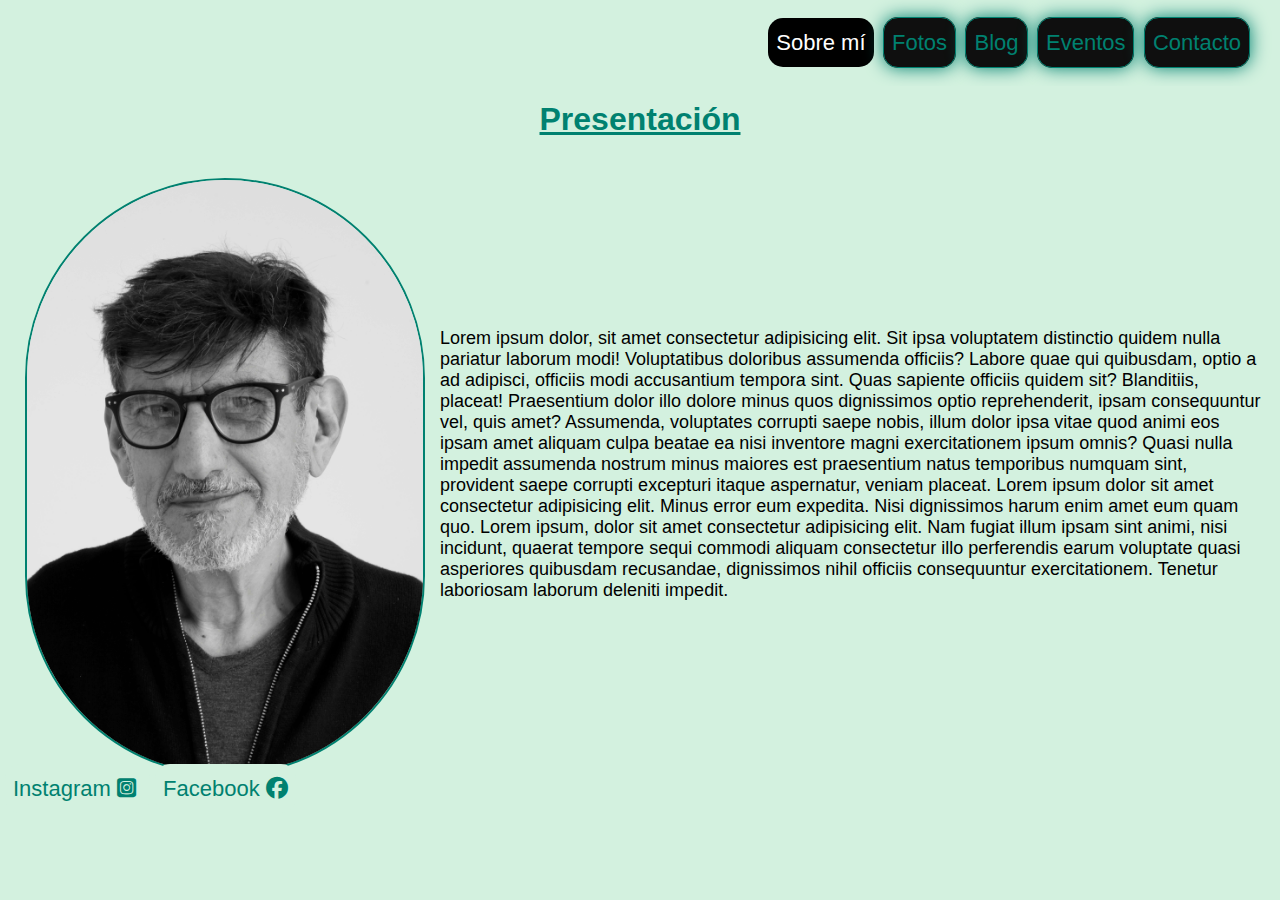
<file: index.html>
<!DOCTYPE html>
<html lang="en">
  <head>
    <meta charset="UTF-8" />
    <meta name="viewport" content="width=device-width, initial-scale=1.0" />
    <link rel="stylesheet" href="./asset/estilo.css" />
    <link
      rel="stylesheet"
      href="https://cdnjs.cloudflare.com/ajax/libs/font-awesome/6.5.1/css/all.min.css"
    />
  </head>
  <body>
    <header>
      <nav>
        <a href="../index.html" class="btn-nav-select">Sobre mí</a>
        <a href="./asset/Fotos.html" class="btn-nav">Fotos</a>
        <a href="./asset/blog.html" class="btn-nav">Blog</a>
        <a href="./asset/eventos.html" class="btn-nav">Eventos</a>
        <a href="./asset/contacto.html" class="btn-nav">Contacto</a>
      </nav>
    </header>

    <h1>Presentación</h1>
    <main id="index">
      <img
        id="Presentación"
        src="./img/img/presentacion1.jpg"
        alt="Foto Alejadro"
      />
      <p>
        Lorem ipsum dolor, sit amet consectetur adipisicing elit. Sit ipsa
        voluptatem distinctio quidem nulla pariatur laborum modi! Voluptatibus
        doloribus assumenda officiis? Labore quae qui quibusdam, optio a ad
        adipisci, officiis modi accusantium tempora sint. Quas sapiente officiis
        quidem sit? Blanditiis, placeat! Praesentium dolor illo dolore minus
        quos dignissimos optio reprehenderit, ipsam consequuntur vel, quis amet?
        Assumenda, voluptates corrupti saepe nobis, illum dolor ipsa vitae quod
        animi eos ipsam amet aliquam culpa beatae ea nisi inventore magni
        exercitationem ipsum omnis? Quasi nulla impedit assumenda nostrum minus
        maiores est praesentium natus temporibus numquam sint, provident saepe
        corrupti excepturi itaque aspernatur, veniam placeat. Lorem ipsum dolor
        sit amet consectetur adipisicing elit. Minus error eum expedita. Nisi
        dignissimos harum enim amet eum quam quo. Lorem ipsum, dolor sit amet
        consectetur adipisicing elit. Nam fugiat illum ipsam sint animi, nisi
        incidunt, quaerat tempore sequi commodi aliquam consectetur illo
        perferendis earum voluptate quasi asperiores quibusdam recusandae,
        dignissimos nihil officiis consequuntur exercitationem. Tenetur
        laboriosam laborum deleniti impedit.
      </p>
    </main>
    <footer>
      <a href="https://www.instagram.com/alecifu_ph/" target="_blank"
        >Instagram
        <i class="fa-brands fa-square-instagram"></i>
      </a>
      <a
        href="https://www.facebook.com/alejandro.cifuentes.1238?locale=es_LA"
        target="_blank"
        >Facebook
        <i class="fa-brands fa-facebook"></i>
      </a>
    </footer>
  </body>
</html>
</file>
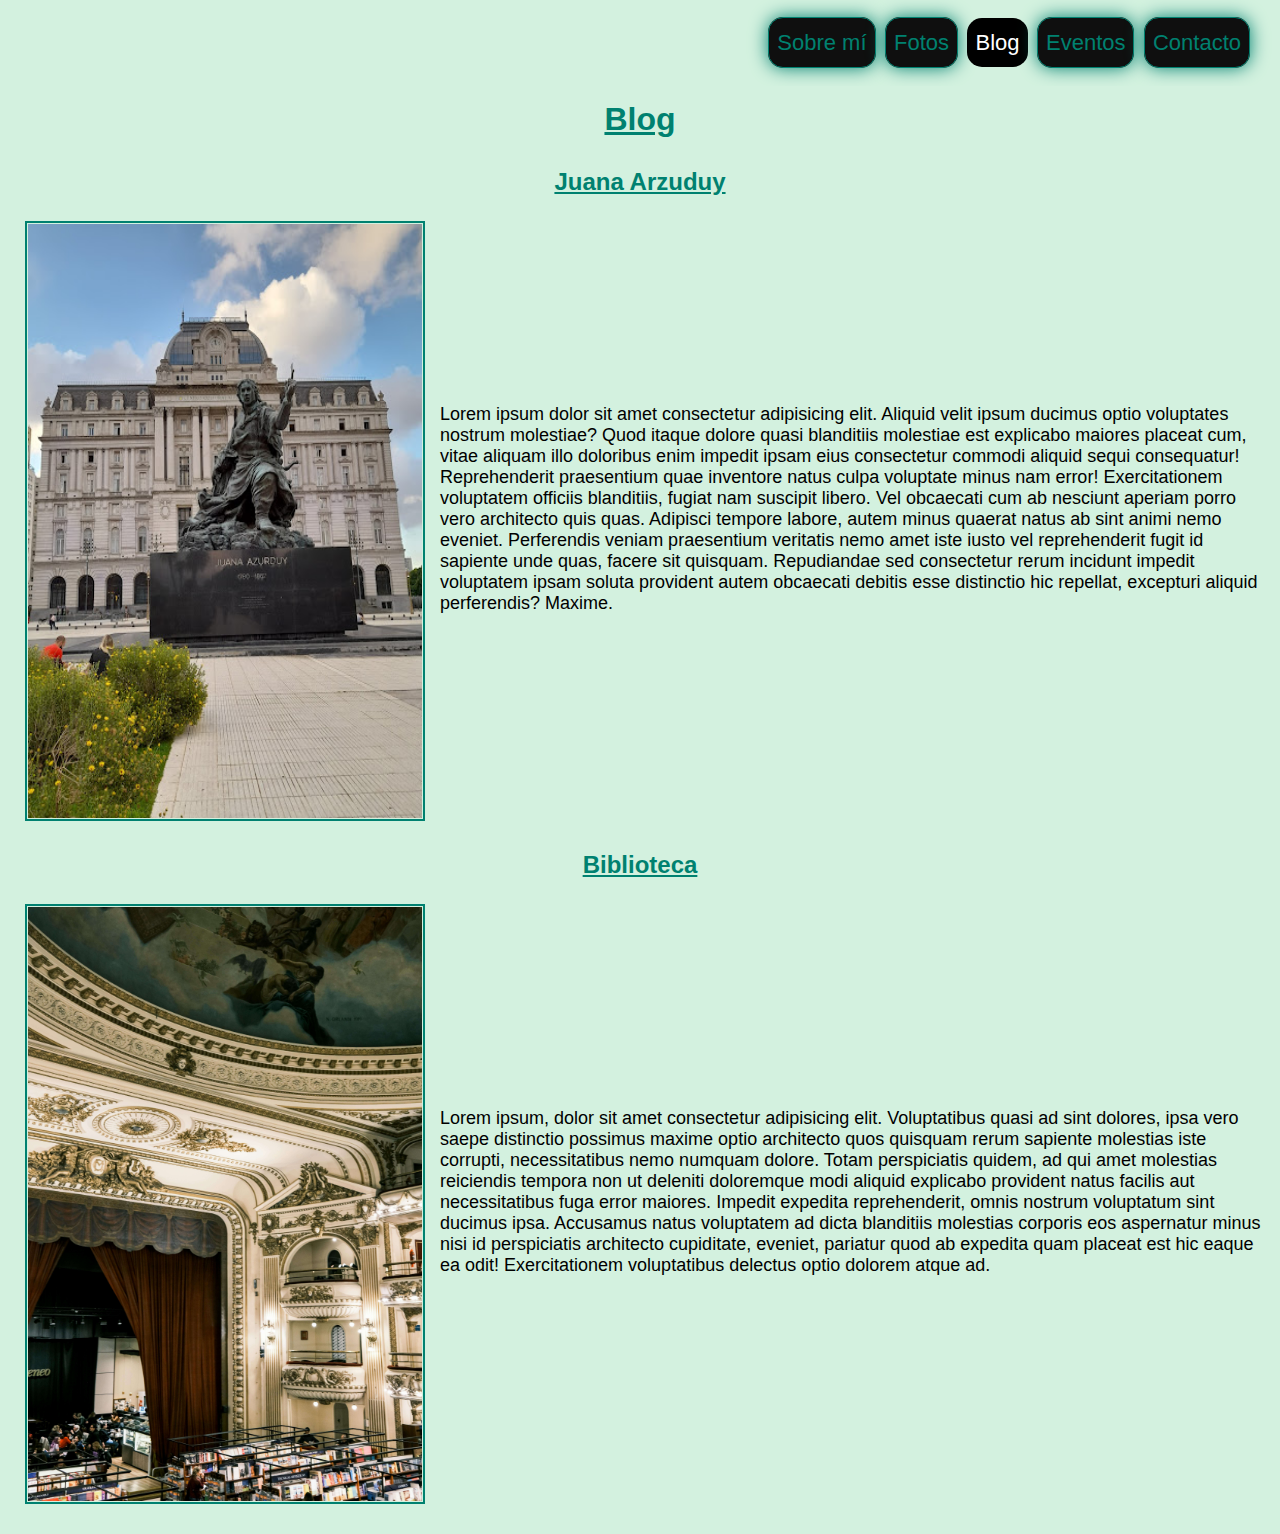
<file: asset/blog.html>
<!DOCTYPE html>
<html lang="en">
  <head>
    <meta charset="UTF-8" />
    <meta name="viewport" content="width=device-width, initial-scale=1.0" />
    <link rel="stylesheet" href="./estilo.css" />
    <link
      rel="stylesheet"
      href="https://cdnjs.cloudflare.com/ajax/libs/font-awesome/6.5.1/css/all.min.css"
    />
  </head>
  <body>
    <header>
      <nav>
        <a href="../index.html" class="btn-nav">Sobre mí</a>
        <a href="../asset/Fotos.html" class="btn-nav">Fotos</a>
        <a href="../asset/blog.html" class="btn-nav-select">Blog</a>
        <a href="../asset/eventos.html" class="btn-nav">Eventos</a>
        <a href="../asset/contacto.html" class="btn-nav">Contacto</a>
      </nav>
    </header>

    <main>
      <h1>Blog</h1>
      <h2>Juana Arzuduy</h2>
      <div>
        <img
          id="distintas"
          src="../img/img/Juana Azurduy1.jpg"
          alt="Juana Arzuduy"
        />
        <p>
          Lorem ipsum dolor sit amet consectetur adipisicing elit. Aliquid velit
          ipsum ducimus optio voluptates nostrum molestiae? Quod itaque dolore
          quasi blanditiis molestiae est explicabo maiores placeat cum, vitae
          aliquam illo doloribus enim impedit ipsam eius consectetur commodi
          aliquid sequi consequatur! Reprehenderit praesentium quae inventore
          natus culpa voluptate minus nam error! Exercitationem voluptatem
          officiis blanditiis, fugiat nam suscipit libero. Vel obcaecati cum ab
          nesciunt aperiam porro vero architecto quis quas. Adipisci tempore
          labore, autem minus quaerat natus ab sint animi nemo eveniet.
          Perferendis veniam praesentium veritatis nemo amet iste iusto vel
          reprehenderit fugit id sapiente unde quas, facere sit quisquam.
          Repudiandae sed consectetur rerum incidunt impedit voluptatem ipsam
          soluta provident autem obcaecati debitis esse distinctio hic repellat,
          excepturi aliquid perferendis? Maxime.
        </p>
      </div>
      <h2>Biblioteca</h2>
      <div>
        <img id="distintas" src="../img/img/biblioteca.jpg" alt="Libreria" />
        <p>
          Lorem ipsum, dolor sit amet consectetur adipisicing elit. Voluptatibus
          quasi ad sint dolores, ipsa vero saepe distinctio possimus maxime
          optio architecto quos quisquam rerum sapiente molestias iste corrupti,
          necessitatibus nemo numquam dolore. Totam perspiciatis quidem, ad qui
          amet molestias reiciendis tempora non ut deleniti doloremque modi
          aliquid explicabo provident natus facilis aut necessitatibus fuga
          error maiores. Impedit expedita reprehenderit, omnis nostrum
          voluptatum sint ducimus ipsa. Accusamus natus voluptatem ad dicta
          blanditiis molestias corporis eos aspernatur minus nisi id
          perspiciatis architecto cupiditate, eveniet, pariatur quod ab expedita
          quam placeat est hic eaque ea odit! Exercitationem voluptatibus
          delectus optio dolorem atque ad.
        </p>
      </div>
    </main>

    <!--<footer>
      <a href="https://www.instagram.com/alecifu_ph/" target="_blank"
        >Instagram
        <i class="fa-brands fa-square-instagram"></i>
      </a>
      <a
        href="https://www.facebook.com/alejandro.cifuentes.1238?locale=es_LA"
        target="_blank"
        >Facebook
        <i class="fa-brands fa-facebook"></i>
      </a>
    </footer>-->
  </body>
</html>
</file>
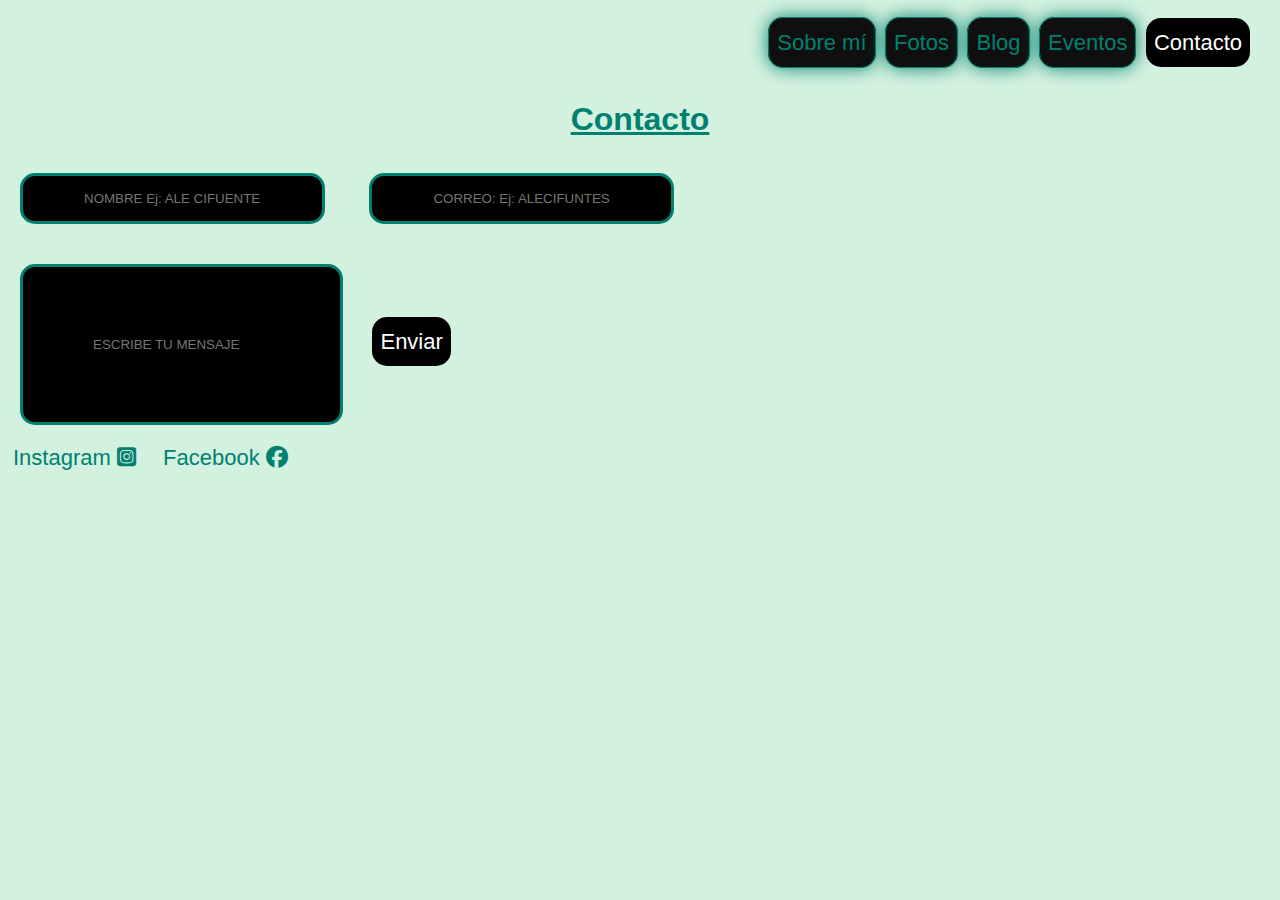
<file: asset/contacto.html>
<!DOCTYPE html>
<html lang="en">
  <head>
    <meta charset="UTF-8" />
    <meta name="viewport" content="width=device-width, initial-scale=1.0" />
    <link rel="stylesheet" href="./estilo.css" />
    <link
      rel="stylesheet"
      href="https://cdnjs.cloudflare.com/ajax/libs/font-awesome/6.5.1/css/all.min.css"
    />
  </head>
  <body>
    <header>
      <nav>
        <a href="../index.html" class="btn-nav">Sobre mí</a>
        <a href="./Fotos.html" class="btn-nav">Fotos</a>
        <a href="./blog.html" class="btn-nav">Blog</a>
        <a href="./eventos.html" class="btn-nav">Eventos</a>
        <a href="./contacto.html" class="btn-nav-select">Contacto</a>
      </nav>
    </header>

    <main>
      <form>
        <h1>Contacto</h1>
        <input type="text" placeholder="NOMBRE Ej: ALE CIFUENTES" />
        <input type="text" placeholder="CORREO: Ej: ALECIFUNTES@GMAIL.COM" />
        <br />
        <input id="Mensaje" type="text" placeholder="ESCRIBE TU MENSAJE" />
        <a
          class="btn-nav-select"
          href="https://mail.google.com/mail/u/0/#inbox?compose=GTvVlcRwRrkDNPkPjVGnHrrGrWSKzXzMVBLHJbHbmSqzcRzwSJzBdKrZXXqzNMzWkXxgmxzlRlDGf"
          >Enviar</a
        >
      </form>
    </main>

    <footer>
      <a href="https://www.instagram.com/alecifu_ph/" target="_blank"
        >Instagram
        <i class="fa-brands fa-square-instagram"></i>
      </a>
      <a
        href="https://www.facebook.com/alejandro.cifuentes.1238?locale=es_LA"
        target="_blank"
        >Facebook
        <i class="fa-brands fa-facebook"></i>
      </a>
    </footer>
  </body>
</html>
</file>
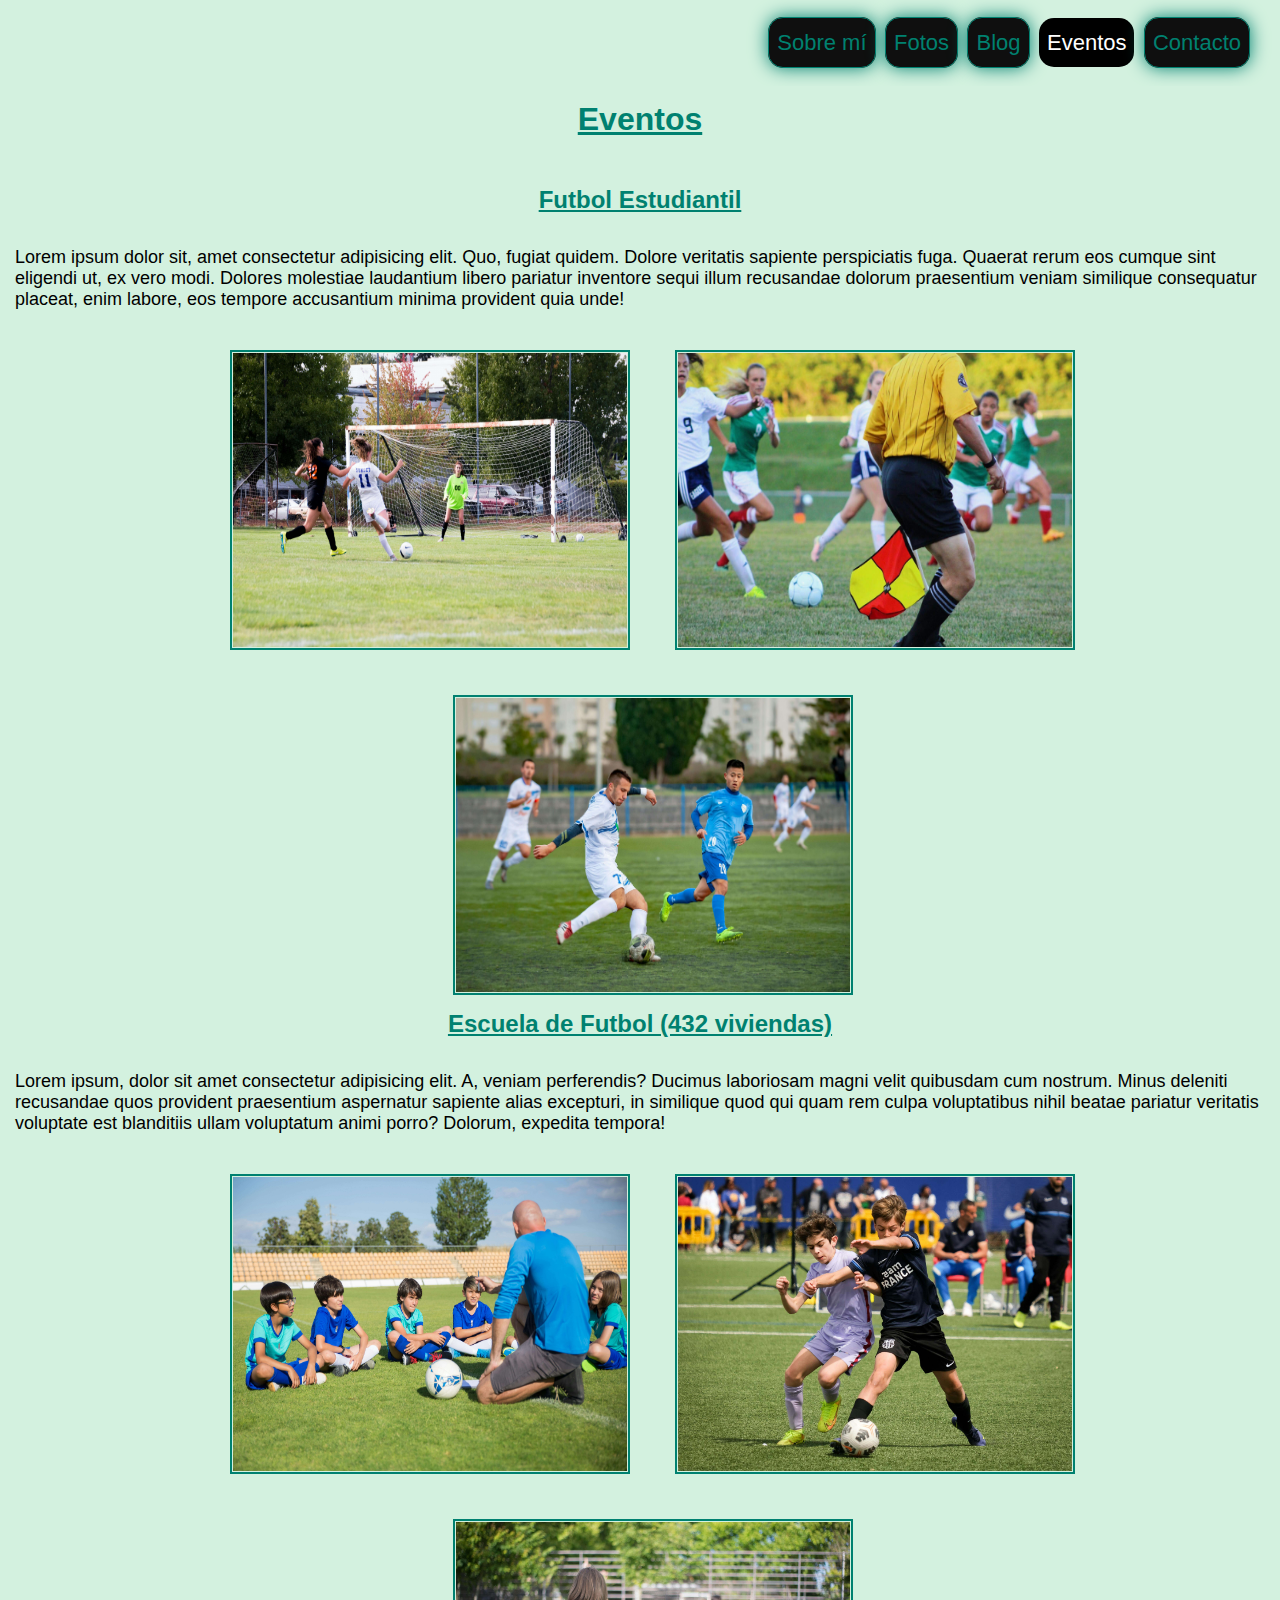
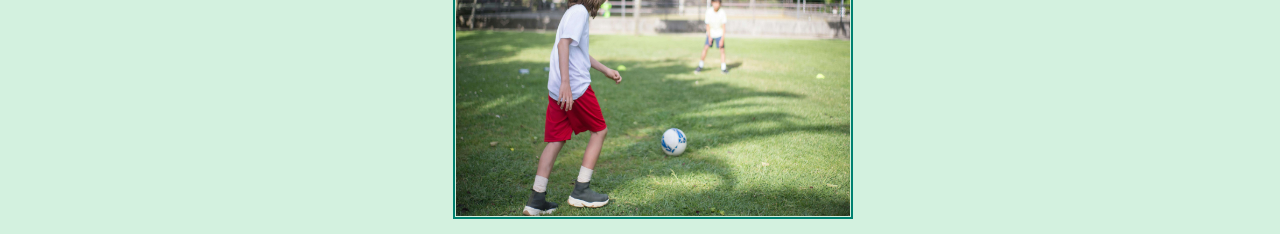
<file: asset/eventos.html>
<!DOCTYPE html>
<html lang="en">
  <head>
    <meta charset="UTF-8" />
    <meta name="viewport" content="width=device-width, initial-scale=1.0" />
    <link rel="stylesheet" href="./estilo.css" />
    <link
      rel="stylesheet"
      href="https://cdnjs.cloudflare.com/ajax/libs/font-awesome/6.5.1/css/all.min.css"
    />
  </head>
  <body>
    <header>
      <nav>
        <a href="../index.html" class="btn-nav">Sobre mí</a>
        <a href="./Fotos.html" class="btn-nav">Fotos</a>
        <a href="./blog.html" class="btn-nav">Blog</a>
        <a href="./eventos.html" class="btn-nav-select">Eventos</a>
        <a href="./contacto.html" class="btn-nav">Contacto</a>
      </nav>
    </header>

    <main>
      <h1>Eventos</h1>
      <br />
      <h2>Futbol Estudiantil</h2>
      <br />
      <p>
        Lorem ipsum dolor sit, amet consectetur adipisicing elit. Quo, fugiat
        quidem. Dolore veritatis sapiente perspiciatis fuga. Quaerat rerum eos
        cumque sint eligendi ut, ex vero modi. Dolores molestiae laudantium
        libero pariatur inventore sequi illum recusandae dolorum praesentium
        veniam similique consequatur placeat, enim labore, eos tempore
        accusantium minima provident quia unde!
      </p>
      <section>
        <img src="../img/img/estudiantil1.jpg" alt="Foto Estudiantil1" />
        <img src="../img/img/estudiantil2.jpg" alt="Foto Estudiantil2" />
        <img src="../img/img/estudiantil3.jpg" alt="Foto Estudiantil3" />
      </section>
      <h2>Escuela de Futbol (432 viviendas)</h2>
      <br />
      <p>
        Lorem ipsum, dolor sit amet consectetur adipisicing elit. A, veniam
        perferendis? Ducimus laboriosam magni velit quibusdam cum nostrum. Minus
        deleniti recusandae quos provident praesentium aspernatur sapiente alias
        excepturi, in similique quod qui quam rem culpa voluptatibus nihil
        beatae pariatur veritatis voluptate est blanditiis ullam voluptatum
        animi porro? Dolorum, expedita tempora!
      </p>
      <section>
        <img
          src="../img/img/futbol infantil1.jpg"
          alt="foto futbol infantil1"
        />
        <img
          src="../img/img/futbol infantil2.jpg"
          alt="foto futbol infantil2"
        />
        <img
          src="../img/img/futbol infantil3.jpg"
          alt="foto futbol infantil3"
        />
      </section>
    </main>

    <!-- <footer>
      <a href="https://www.instagram.com/alecifu_ph/" target="_blank"
        >Instagram
        <i class="fa-brands fa-square-instagram"></i>
      </a>
      <a
        href="https://www.facebook.com/alejandro.cifuentes.1238?locale=es_LA"
        target="_blank"
        >Facebook
        <i class="fa-brands fa-facebook"></i>
      </a>
    </footer> -->
  </body>
</html>
</file>
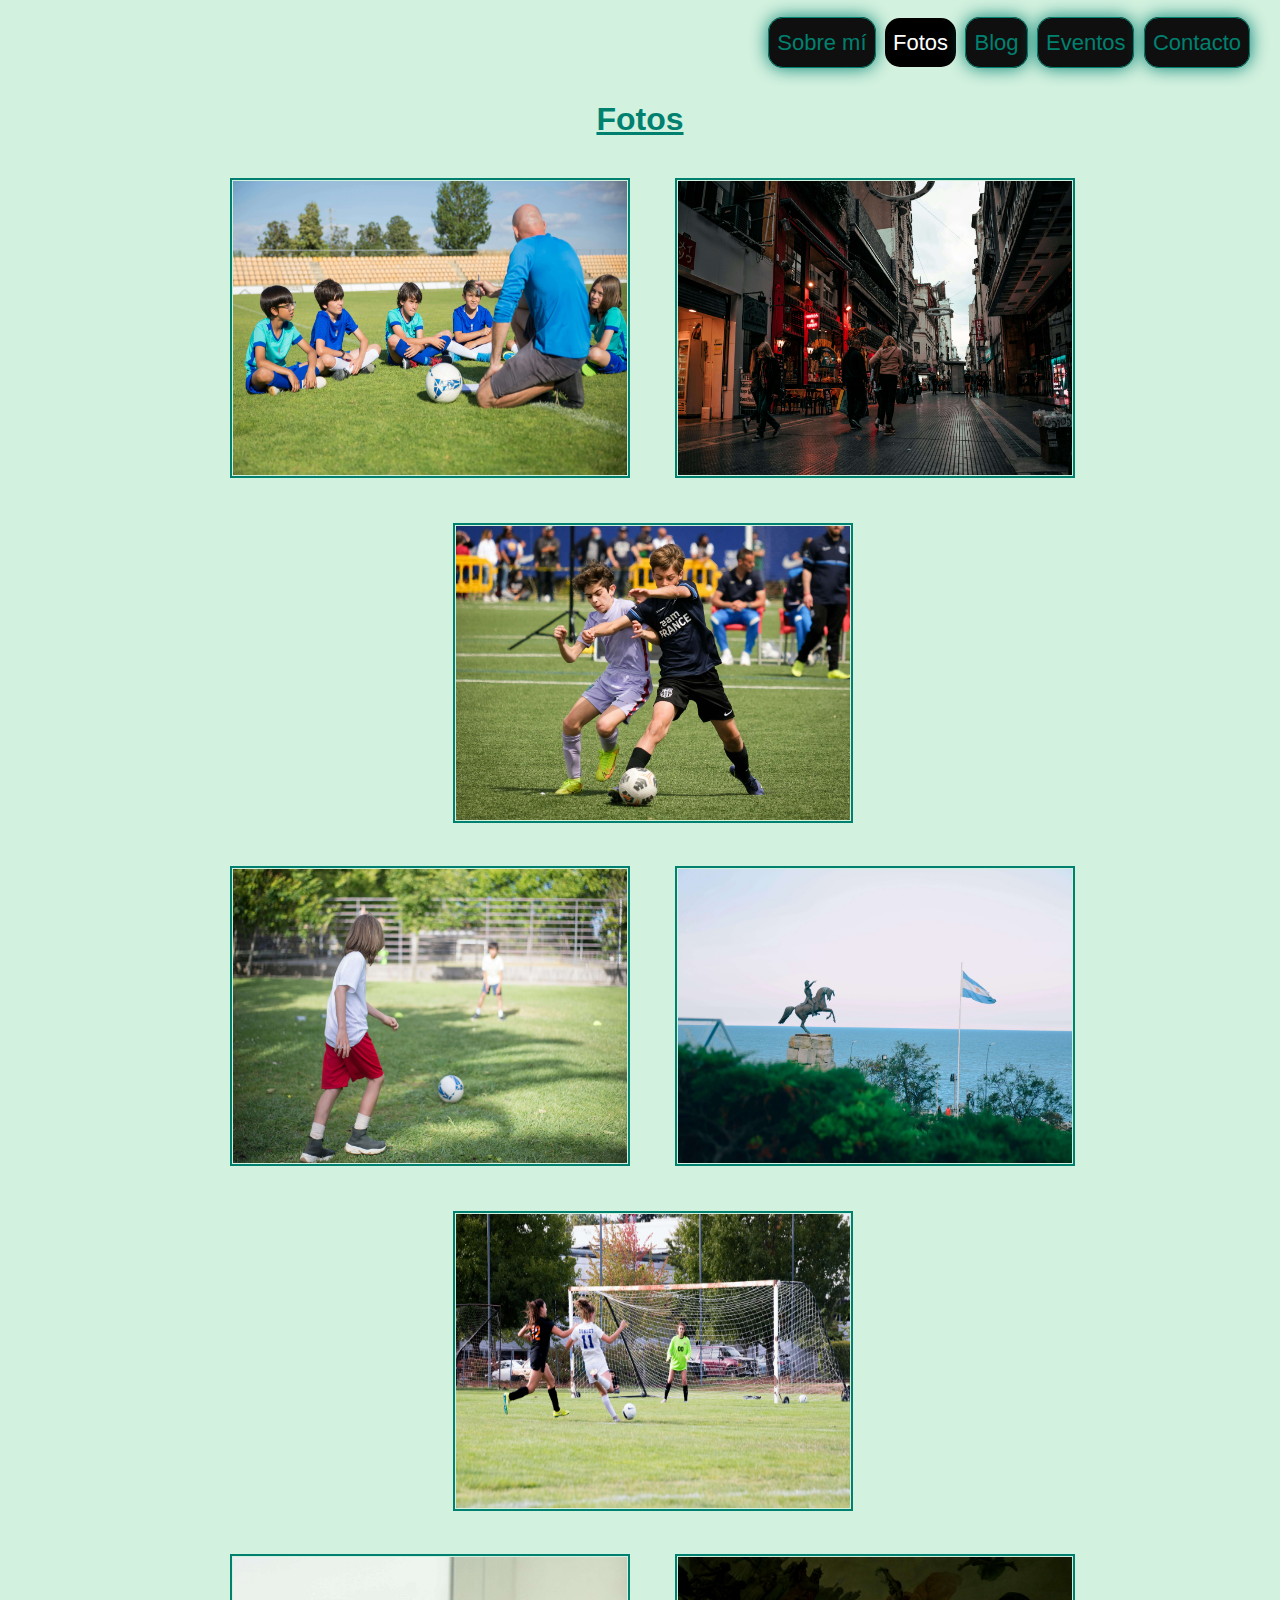
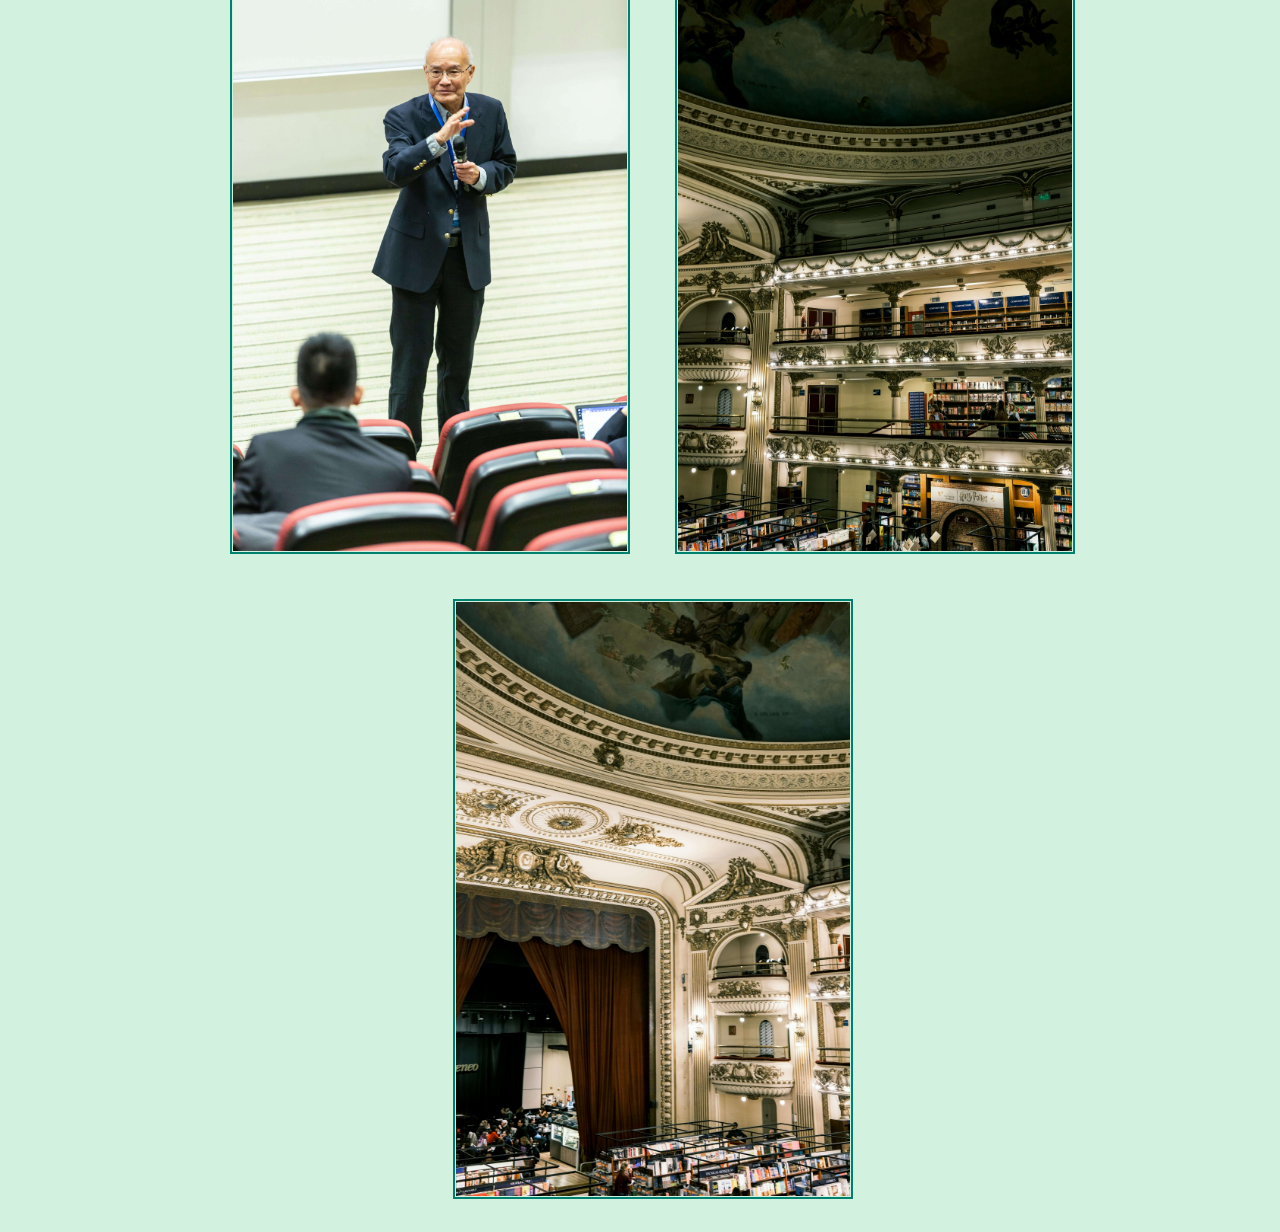
<file: asset/Fotos.html>
<!DOCTYPE html>
<html lang="en">
  <head>
    <meta charset="UTF-8" />
    <meta name="viewport" content="width=device-width, initial-scale=1.0" />
    <link rel="stylesheet" href="./estilo.css" />
    <link
      rel="stylesheet"
      href="https://cdnjs.cloudflare.com/ajax/libs/font-awesome/6.5.1/css/all.min.css"
    />
  </head>
  <body>
    <header>
      <nav>
        <a href="../index.html" class="btn-nav">Sobre mí</a>
        <a href="./Fotos.html" class="btn-nav-select">Fotos</a>
        <a href="./blog.html" class="btn-nav">Blog</a>
        <a href="./eventos.html" class="btn-nav">Eventos</a>
        <a href="./contacto.html" class="btn-nav">Contacto</a>
      </nav>
    </header>

    <h1>Fotos</h1>
    <section>
      <img src="../img/img/futbol infantil1.jpg" alt="infantil1" />
      <img src="../img/img/viaje2.jpg" alt="viaje2" />
      <img src="../img/img/futbol infantil2.jpg" alt="infantil2" />
    </section>
    <br />
    <section>
      <img src="../img/img/futbol infantil3.jpg" alt="estatua1" />
      <img src="../img/img/estatua3.jpg" alt="estatua2" />
      <img src="../img/img/estudiantil1.jpg" alt="viaje1" />
    </section>
    <br />
    <section>
      <img id="distintas" src="../img/img/pesentacion.jpg" alt="Presentación" />
      <img id="distintas" src="../img/img/biblioteca2.jpg" alt="biblioteca" />
      <img id="distintas" src="../img/img/biblioteca.jpg" alt="biblioteca2" />
    </section>
    <br />

    <!-- <footer>
      <a href="https://www.instagram.com/alecifu_ph/" target="_blank"
        >Instagram
        <i class="fa-brands fa-square-instagram"></i>
      </a>
      <a
        href="https://www.facebook.com/alejandro.cifuentes.1238?locale=es_LA"
        target="_blank"
        >Facebook
        <i class="fa-brands fa-facebook"></i>
      </a>
    </footer> -->
  </body>
</html>
</file>
<file: asset/estilo.css>
* {
  padding: 0px;
  margin: 0;
  box-sizing: border-box;
  background-color: rgb(211, 241, 223);
}
header {
  text-align: right;
  padding: 15px;
  margin: 15px;
}
body {
  display: flex;
  flex-direction: column;
  min-height: 100vh;
  font-family: Arial, sans-serif;
  justify-content: right;
  padding-bottom: 15px;
}

#index {
  height: 100%;
  display: flex;
  justify-content: center;
}
#Presentación {
  align-items: center;
  word-wrap: wrap;
  padding: 0;
  gap: 2px;
  width: 500;
  height: auto;
  border: 2px solid rgb(0, 129, 112);
  border-radius: 500px;
}

img {
  align-items: center;
  padding: 1px;
  margin-top: 25px;
  margin-left: 25px;
  height: 300px;
  width: 400px;
  border: 2px solid rgb(0, 129, 112);
}
#distintas {
  padding: 1px;
  padding: 1px;
  height: 600px;
  width: 300;
  border: 2px solid rgb(0, 129, 112);
}
section {
  display: flex;
  flex-wrap: wrap;
  justify-content: center;
  align-items: center;
  gap: 20px;
}
h1 {
  text-align: center;
  align-items: center;
  padding: 15px;
  color: rgb(0, 129, 112);
  align-items: center;
  text-decoration-line: underline;
}
h2 {
  color: rgb(0, 129, 112);
  text-align: center;
  text-decoration-line: underline;
  margin-top: 15px;
}
p {
  font-size: large;
  align-items: center;
  display: flex;
  color: rgb(0, 0, 0);
  align-items: center;
  padding: 15px;
}
div {
  display: flex;
  text-align: left;
  align-items: center;
  padding-bottom: 15px;
}
a {
  color: rgb(0, 129, 112);
  margin-bottom: 5px;
  font-size: 22px;
  margin-top: auto;
  margin-bottom: auto;
  margin-left: 5px;
  border: none;
  padding: 12px 8px;
  border-radius: 15px;
  text-decoration: none;
}
.btn-nav {
  box-shadow: 0 0 18px;
  background-color: rgb(15, 15, 15);
  border-radius: 15px;
  border: solid 1px rgb(0, 129, 112);
  padding: 12px 8px;
}
.btn-nav-select {
  text-decoration: none;
  color: white;
  padding: 12px 8px;
  background-color: black;
}
input {
  background-color: black;
  color: white;
  padding: 15px 61px;
  border-radius: 15px;
  margin: 20px;
  border: solid rgb(0, 129, 112);
}
#Mensaje {
  padding: 70px 70px;
  color: white;
}
footre {
width: 100%;
  background-color: #cdc1ff;
  text-align: center;
  padding: 1rem;
  font-size: 0.9rem;
  color: #ffccea;
}
</file>
